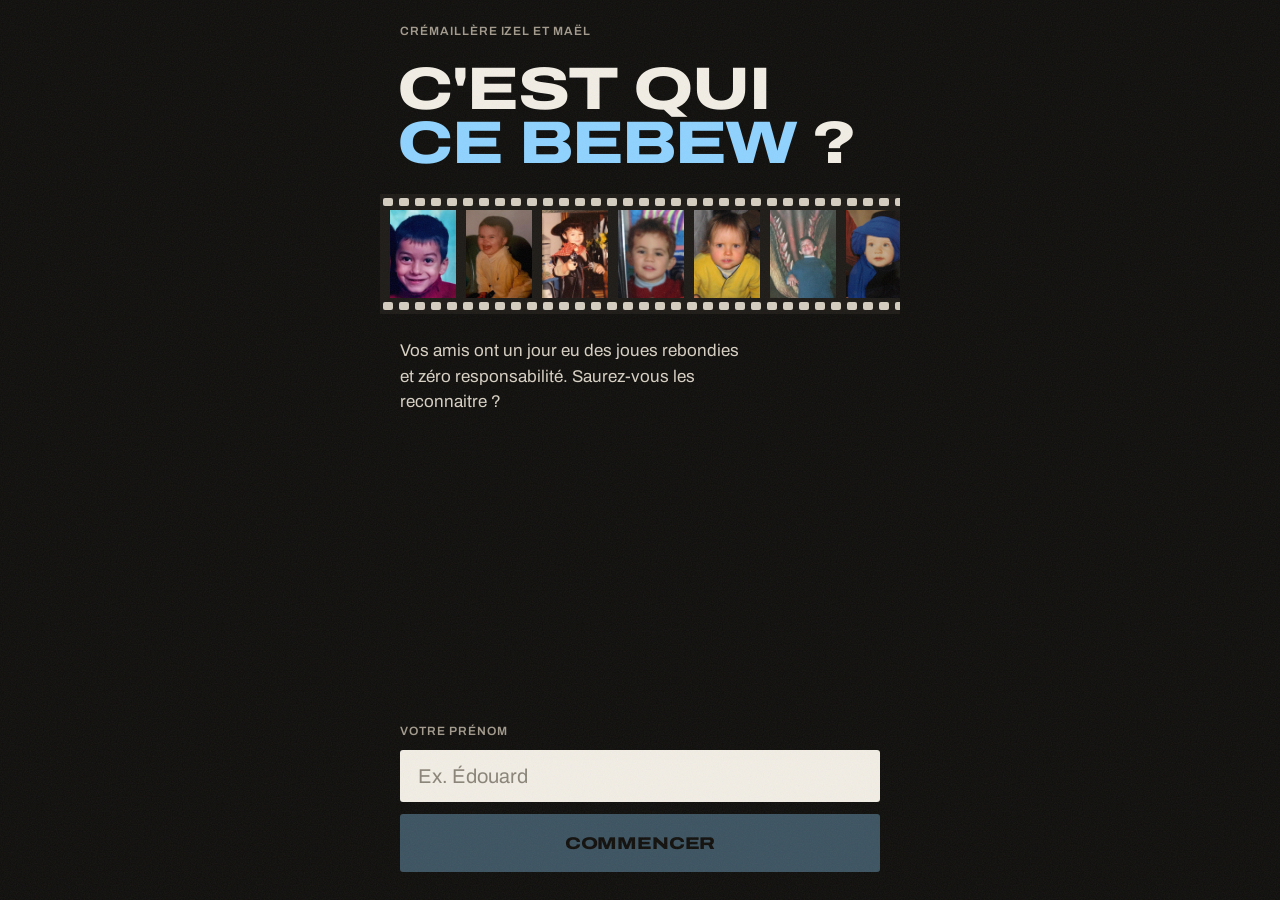
<file: index.html>
<!DOCTYPE html>
<html lang="fr">
<head>
<meta charset="utf-8">
<meta name="viewport" content="width=device-width, initial-scale=1, viewport-fit=cover">
<meta name="theme-color" content="#0F0E0C">
<title>C'est qui ce bebew ?</title>
<meta name="description" content="Le jeu de la crémaillère : retrouvez qui se cache derrière chaque photo de bébé.">
<link rel="preconnect" href="https://fonts.googleapis.com">
<link rel="preconnect" href="https://fonts.gstatic.com" crossorigin>
<link href="https://fonts.googleapis.com/css2?family=Archivo:wdth,wght@62..125,400..800&family=Caveat:wght@700&display=swap" rel="stylesheet">
<link rel="stylesheet" href="theme.css">
<style>
.app { min-height: 100vh; min-height: 100dvh; max-width: 520px; margin: 0 auto; display: flex; flex-direction: column; }
.title { margin: 0; font-stretch: 125%; font-weight: 800; line-height: .9; letter-spacing: -.03em; text-transform: uppercase; }
.title em { font-style: normal; color: var(--glow); }

/* Accueil */
.home { flex: 1; display: flex; flex-direction: column; gap: 24px; padding: 24px 20px calc(28px + env(safe-area-inset-bottom)); overflow: hidden; }
.home .title { font-size: clamp(36px, 11.2vw, 60px); margin-left: -3px; }
.bandeau { margin: 0 -20px; overflow: hidden; }
.bandeau .strip { display: flex; gap: 10px; padding: 16px 10px; width: max-content; animation: marq 70s linear infinite; }
.bandeau .fr { width: 66px; aspect-ratio: 3 / 4; background: #2A2620 center / cover no-repeat; }
.lead { margin: 0; font-size: 17px; line-height: 1.5; color: var(--soft); max-width: 34ch; }
.form { display: flex; flex-direction: column; gap: 12px; margin-top: auto; }
.form label { font-size: 12px; font-weight: 600; letter-spacing: .08em; text-transform: uppercase; color: var(--muted); }
.form input { font: inherit; font-size: 20px; padding: 15px 18px; border: 0; border-radius: 3px; background: var(--print); color: var(--ink); outline: none; width: 100%; }
.form input::placeholder { color: #8A8478; }
.form input:focus { box-shadow: 0 0 0 3px var(--glow); }

/* Planche */
.game { display: flex; flex-direction: column; flex: 1; }
.ghead { padding: 22px 18px 4px; }
.ghead .title { font-size: 34px; margin: 12px 0 0 -2px; }
.bar { position: sticky; top: 0; z-index: 5; background: var(--film); padding: 10px 18px; display: grid; grid-template-columns: minmax(0, 1fr) auto; gap: 12px; align-items: center; border-bottom: 1px solid #2A2620; }
.mini { display: flex; gap: 3px; padding: 14px 4px; }
.mini::before, .mini::after { height: 8px; background-size: 12px 8px; }
.mini::before { top: 2px; } .mini::after { bottom: 2px; }
.mini i { flex: 1; height: 14px; background: #2E2A24; transition: background .3s, box-shadow .3s; }
.mini i.on { background: linear-gradient(#D6F0FF, var(--glow)); box-shadow: 0 0 6px rgba(80, 175, 255, .6); }
.count { display: flex; align-items: baseline; gap: 4px; }
.count .seg { font-size: 26px; }
.count .of { font-size: 15px; font-weight: 600; color: var(--muted); }
.grid { display: grid; grid-template-columns: repeat(3, minmax(0, 1fr)); gap: 22px 12px; padding: 18px 16px 130px; }
.tile { position: relative; display: block; width: 100%; padding: 0; text-align: left; }
.tile .print { transition: transform .2s; }
.tile:active .print { transform: rotate(var(--r)) scale(.97); }
.tile.on .print { outline: 2px solid var(--glow); outline-offset: 3px; }
.num { position: absolute; top: 5px; right: 5px; font-size: 11px; padding: 3px 4px 2px; background: rgba(15, 14, 12, .78); border-radius: 2px; }
.tile .tape { position: absolute; left: -4px; right: -4px; bottom: -9px; font-size: 19px; padding: 4px 6px 3px; animation: stick .25s ease-out; }
@keyframes stick { from { opacity: 0; transform: rotate(var(--t)) translateY(-6px) scale(1.08); } }
.dock { position: fixed; left: 0; right: 0; bottom: 0; z-index: 6; padding: 28px 16px calc(16px + env(safe-area-inset-bottom)); background: linear-gradient(to top, var(--film) 62%, rgba(15, 14, 12, 0)); }
.dock > div { max-width: 488px; margin: 0 auto; }
.dock .btn { background: rgba(15, 14, 12, .9); color: var(--glow); box-shadow: inset 0 0 0 2px var(--glow); transition: background .3s, color .3s, box-shadow .3s; }
.dock .btn.ready { background: var(--glow); color: var(--ink); box-shadow: 0 0 26px rgba(80, 175, 255, .35); }

/* Tirage développé */
.done { flex: 1; display: flex; flex-direction: column; padding: 24px 18px calc(24px + env(safe-area-inset-bottom)); overflow: hidden; }
.neg { margin: auto -30px; transform: rotate(-3deg); }
.neg .edge { display: flex; gap: 46px; padding: 0 0 6px 24px; }
.neg .row { display: flex; align-items: center; gap: 10px; padding: 0 14px; }
.frame { flex: none; width: 300px; height: 226px; position: relative; display: grid; place-items: center; background: radial-gradient(120% 90% at 50% 45%, #2C251C, #120F0C); animation: develop 1.6s ease-out both; }
.frame.ghost { width: 60px; background: #191612; animation: none; }
.score { font-size: 132px; line-height: 1; animation: burn 1.2s .9s steps(1, end) both; }
.score small { font-family: 'Archivo', sans-serif; font-size: 22px; font-weight: 600; color: var(--print); text-shadow: none; letter-spacing: 0; margin-left: 6px; }
.frame .grease { left: -10px; top: 50%; width: calc(100% + 20px); aspect-ratio: 2 / 1; transform: translateY(-50%); --sw: 3; --delay: 1.9s; }
.frame .scrawl { right: 40px; bottom: -66px; font-size: 32px; animation: burn .4s 2.8s both; }
.frame .scrawl.long { right: 10px; font-size: 27px; }
/* « Brillant », écrit au stylo à paillettes */
.frame .scrawl.glitter { color: transparent; background: linear-gradient(110deg, #B8860B, #FFE58A 18%, #FFFBE6 26%, #D4A017 40%, #FFE58A 55%, #FFFFFF 61%, #C9971C 76%, #FFE58A); background-size: 250% 100%; -webkit-background-clip: text; background-clip: text; filter: drop-shadow(0 0 6px rgba(255, 214, 90, .6)); animation: burn .4s 2.8s both, shine 2.2s linear 3.2s infinite; overflow: visible; }
.frame .scrawl.glitter::before, .frame .scrawl.glitter::after { content: '✦'; position: absolute; color: #FFF3B0; -webkit-text-fill-color: #FFF3B0; font-size: .5em; animation: twinkle 1.4s ease-in-out 3s infinite; }
.frame .scrawl.glitter::before { left: -.5em; top: -.1em; }
.frame .scrawl.glitter::after { right: -.6em; bottom: .1em; animation-delay: 3.7s; }
@keyframes shine { to { background-position: -250% 0; } }
@keyframes twinkle { 0%, 100% { opacity: 0; transform: scale(.4); } 50% { opacity: 1; transform: scale(1); } }
.say h2 { margin: 0 0 12px -1px; font-stretch: 125%; font-weight: 800; font-size: 34px; line-height: .95; letter-spacing: -.03em; text-transform: uppercase; text-wrap: balance; }
.say p { margin: 0; font-size: 17px; line-height: 1.5; color: var(--soft); max-width: 34ch; }
.foot[hidden] { display: none; }
.foot { margin-top: 28px; padding-top: 14px; border-top: 1px solid rgba(242, 238, 229, .18); display: flex; justify-content: space-between; align-items: center; gap: 12px; font-size: 15px; color: var(--muted); }

/* Choix du prénom */
.sheet-wrap { position: fixed; inset: 0; z-index: 20; display: flex; flex-direction: column; justify-content: flex-end; }
.veil { position: absolute; inset: 0; background: rgba(0, 0, 0, .62); }
.sheet { position: relative; max-width: 520px; width: 100%; margin: 0 auto; background: var(--base); max-height: 84vh; max-height: 84dvh; display: flex; flex-direction: column; border-radius: 14px 14px 0 0; box-shadow: 0 -12px 40px rgba(0, 0, 0, .6); animation: rise .25s ease-out; }
@keyframes rise { from { transform: translateY(24px); opacity: 0; } }
.sheet-head { display: flex; gap: 16px; align-items: center; padding: 18px 16px 16px; border-bottom: 1px solid #2E2A24; }
.sheet-head .print { width: 86px; flex: none; --r: -2deg; }
.sheet-title { flex: 1; display: flex; flex-direction: column; gap: 6px; min-width: 0; }
.sheet-title strong { font-stretch: 125%; font-weight: 800; font-size: 22px; line-height: .95; letter-spacing: -.02em; text-transform: uppercase; }
.close { width: 44px; height: 44px; flex: none; align-self: flex-start; border-radius: 50%; box-shadow: inset 0 0 0 1.5px rgba(242, 238, 229, .4); font-size: 22px; line-height: 1; }
.opts { overflow-y: auto; padding: 12px 14px calc(16px + env(safe-area-inset-bottom)); display: grid; grid-template-columns: repeat(2, minmax(0, 1fr)); gap: 8px; }
.opt { min-height: 52px; text-align: left; padding: 9px 14px; border-radius: 3px; background: var(--cell); font-size: 17px; font-weight: 600; display: flex; flex-direction: column; justify-content: center; gap: 2px; min-width: 0; }
.opt b { font-weight: 600; overflow-wrap: anywhere; }
.opt small { font-size: 12px; font-weight: 500; color: var(--muted); }
.opt.cur { background: var(--glow); color: var(--ink); }
.opt.cur small { color: var(--ink); opacity: .75; }
.opt.used { background: transparent; box-shadow: inset 0 0 0 1px #3A352D; color: #8C8579; }
.unset { grid-column: 1 / -1; min-height: 48px; font-size: 15px; color: var(--muted); text-decoration: underline; }

/* Confirmation */
.modal { position: fixed; inset: 0; z-index: 30; background: rgba(0, 0, 0, .7); display: flex; align-items: center; justify-content: center; padding: 24px; }
.card { background: var(--base); max-width: 420px; width: 100%; padding: 24px; border-radius: 4px; display: flex; flex-direction: column; gap: 14px; box-shadow: 0 0 0 1px #2E2A24, 0 24px 48px rgba(0, 0, 0, .6); }
.card strong { font-stretch: 125%; font-weight: 800; font-size: 26px; line-height: .95; letter-spacing: -.02em; text-transform: uppercase; }
.card p { margin: 0; font-size: 16px; line-height: 1.5; color: var(--soft); }
.card-btns { display: grid; grid-template-columns: 1fr 1fr; gap: 8px; }
.card-btns button { min-height: 52px; border-radius: 3px; font-size: 16px; font-weight: 700; }
.b-back { box-shadow: inset 0 0 0 1.5px rgba(242, 238, 229, .45); }
.b-ok { background: var(--glow); color: var(--ink); }
</style>
</head>
<body>
<main class="app" id="app"></main>
<div id="layer"></div>

<script src="config.js"></script>
<script src="shared.js"></script>
<script>
const { esc, shuffled, publishScore, loadConfetti } = Shared;
const BEBES = window.BEBES;
const TOTAL = BEBES.length;
// ORDER[position affichée] = index du bébé dans la config
const ORDER = shuffled(TOTAL, window.MELANGE || 0);
const SORTED = BEBES.map((b, i) => ({ n: b.prenom, i })).sort((a, b) => a.n.localeCompare(b.n, 'fr'));
const KEY = 'bebes_session_' + window.CANAL;
const bg = i => `url('${encodeURI(BEBES[i].photo).replace(/'/g, '%27')}')`;
const pad = n => String(n).padStart(2, '0');
const TILT = [-1.6, 1.1, -.7, 1.4, -1.2, .6];
const tilt = p => TILT[p % TILT.length];
const CIRCLE = 'M30 18 C 80 2, 168 4, 190 34 C 206 62, 170 94, 104 96 C 40 98, 4 80, 8 52 C 12 26, 54 10, 120 8';
const MARKS = {
  circle: CIRCLE,
  cross: 'M40 14 L 160 88 M 156 10 L 44 90',
  claws: 'M58 10 C 76 38, 92 64, 110 92 M 92 6 C 110 34, 126 60, 142 88 M 126 4 C 144 32, 158 56, 174 84',
};

let S = { screen: 'home', player: '', assign: {}, score: 0, entry: null, sent: false, at: 0 };
let active = null;

try {
  const saved = JSON.parse(localStorage.getItem(KEY) || 'null');
  if (saved && saved.total === TOTAL) S = { ...S, ...saved };
} catch (e) {}

function save() {
  try { localStorage.setItem(KEY, JSON.stringify({ ...S, total: TOTAL })); } catch (e) {}
}
function set(patch) { S = { ...S, ...patch }; save(); }

const app = document.getElementById('app');
const layer = document.getElementById('layer');

// ── Écrans ─────────────────────────────────────────────
function render() {
  window.scrollTo(0, 0);
  if (S.screen === 'home') renderHome();
  else if (S.screen === 'game') renderGame();
  else renderDone();
}

function renderHome() {
  const vues = ORDER.map(bi => `<span class="fr" style="background-image:${bg(bi)}"></span>`).join('');
  app.innerHTML = `
  <div class="home">
    <div class="meta"><span>Crémaillère Izel et Maël</span></div>
    <h1 class="title">C'est qui<br><em>ce&nbsp;bebew</em>&nbsp;?</h1>
    <div class="bandeau" aria-hidden="true"><div class="strip">${vues}${vues}</div></div>
    <p class="lead">Vos amis ont un jour eu des joues rebondies et zéro responsabilité. <span style="white-space:nowrap">Saurez-vous</span> les reconnaitre&nbsp;?</p>
    <form class="form" id="f">
      <label for="name">Votre prénom</label>
      <input id="name" autocomplete="given-name" maxlength="40" placeholder="Ex. Édouard">
      <button class="btn" id="go" disabled>Commencer</button>
    </form>
  </div>`;
  const input = app.querySelector('#name'), go = app.querySelector('#go');
  input.value = S.player;
  const sync = () => { go.disabled = !input.value.trim(); };
  sync();
  input.oninput = () => { S.player = input.value; sync(); };
  app.querySelector('#f').onsubmit = e => {
    e.preventDefault();
    const name = input.value.trim();
    if (!name) return;
    input.blur();
    set({ player: name, screen: 'game' });
    render();
  };
}

function renderGame() {
  app.innerHTML = `
  <div class="game">
    <header class="ghead">
      <div class="meta"><span>Planche de ${esc(S.player)}</span><span>${TOTAL} poses</span></div>
      <h1 class="title">C'est qui<br><em>ce&nbsp;bebew</em>&nbsp;?</h1>
    </header>
    <div class="bar">
      <div class="strip mini" id="mini" aria-hidden="true">${'<i></i>'.repeat(TOTAL)}</div>
      <div class="count" aria-label="Photos nommées"><span class="seg" id="cnt">00</span><span class="of">/${TOTAL}</span></div>
    </div>
    <div class="grid">
      ${ORDER.map((bi, p) => `
        <button class="tile" data-p="${p}" aria-label="Photo ${p + 1}">
          <div class="print" style="--r:${tilt(p)}deg"><div class="img" style="background-image:${bg(bi)}"><span class="seg num">${pad(p + 1)}</span></div></div>
          <span class="tape hand" style="--t:${p % 2 ? 2 : -2.5}deg" hidden></span>
        </button>`).join('')}
    </div>
    <div class="dock"><div><button class="btn" id="submit"></button></div></div>
  </div>`;
  app.querySelectorAll('.tile').forEach(t => { t.onclick = () => openSheet(+t.dataset.p); });
  app.querySelector('#submit').onclick = openConfirm;
  updateGame();
}

function updateGame() {
  const done = Object.keys(S.assign).length;
  const missing = TOTAL - done;
  app.querySelector('#cnt').textContent = pad(done);
  app.querySelectorAll('#mini i').forEach((f, i) => f.classList.toggle('on', i < done));
  app.querySelectorAll('.tile').forEach(t => {
    const p = +t.dataset.p, tape = t.querySelector('.tape');
    const has = S.assign[p] !== undefined;
    tape.hidden = !has;
    tape.textContent = has ? BEBES[S.assign[p]].prenom : '';
    t.setAttribute('aria-label', `Photo ${p + 1}${has ? ', ' + BEBES[S.assign[p]].prenom : ''}`);
    t.classList.toggle('on', active === p);
  });
  const btn = app.querySelector('#submit');
  btn.innerHTML = missing ? `Faire développer <small>${missing} sans nom</small>` : 'Faire développer';
  btn.classList.toggle('ready', !missing);
}

function renderDone() {
  const v = verdict(S.score);
  const at = S.at ? new Date(S.at).toLocaleTimeString('fr-FR', { hour: '2-digit', minute: '2-digit' }) : '';
  const s = S.score;
  // Score secret : même les marquages de la pellicule (qui reprennent le score) sont masqués.
  const edge = v.secret ? ['??A', '??', '??A', '??', '??A'] : [`${s ? s - 1 : 0}A`, s, `${s}A`, s + 1, `${s + 1}A`];
  app.innerHTML = `
  <div class="done">
    <div class="meta"><span>Tirage de ${esc(S.player)}</span><span>${at ? 'Développé à ' + at : ''}</span></div>
    <div class="neg" aria-hidden="true">
      <div class="edge">${edge.map(e => `<span>▸ ${e}</span>`).join('')}</div>
      <div class="strip"><div class="row">
        <div class="frame ghost"></div>
        <div class="frame">
          <span class="seg score">${v.secret ? '--' : `${pad(s)}<small>/${TOTAL}</small>`}</span>
          ${v.mark ? `<svg class="grease" viewBox="0 0 200 100"><path pathLength="1" d="${MARKS[v.mark]}"/></svg>` : ''}
          <span class="scrawl hand${v.glitter ? ' glitter' : ''}${v.word.length > 12 ? ' long' : ''}">${v.word}</span>
        </div>
        <div class="frame ghost"></div>
      </div></div>
    </div>
    <section class="say">
      <h2>${v.title}</h2>
      <p>${v.secret ? '' : `Votre score : ${s} sur ${TOTAL}. `}${v.text}</p>
      <div class="foot" id="foot" role="status"><span>Envoi de votre tirage vers l’écran…</span><span class="rec blink"></span></div>
    </section>
  </div>`;
  updateFoot();
  if (v.secret) confettis();
}

// Confettis du Ballon d'Or, lancés juste après l'allumage de l'afficheur.
function confettis() {
  const opts = { colors: ['#8FD3FF', '#E3342F', '#F2EEE5', '#E4D6B4', '#FFD45A'], disableForReducedMotion: true };
  loadConfetti().then(confetti => {
    setTimeout(() => {
      confetti({ ...opts, particleCount: 90, angle: 60, spread: 70, origin: { x: 0, y: .7 } });
      confetti({ ...opts, particleCount: 90, angle: 120, spread: 70, origin: { x: 1, y: .7 } });
    }, 1900);
    setTimeout(() => confetti({ ...opts, particleCount: 140, spread: 110, startVelocity: 38, origin: { y: .35 } }), 2600);
  }).catch(() => {});
}

function updateFoot() {
  // Visible seulement pendant l'envoi : il disparaît une fois le score parti.
  const el = document.getElementById('foot');
  if (el) el.hidden = S.sent;
}

// Paliers en points (18, 14, 7), quel que soit le nombre de photos.
// secret : le score n'est pas affiché (gardé pour la révélation du gagnant).
function verdict(s) {
  const atLeast = n => s >= n;
  if (atLeast(18)) return { title: 'Ballon d’Or !', text: 'Pensez à consulter. On garde votre score secret pour le moment… 🤫', mark: '', word: 'Back to Back to Back', secret: true };
  if (atLeast(14)) return { title: 'Ma STAR ⭐', text: 'À la limite de la perfection.', mark: 'circle', word: 'Brillant', glitter: true };
  if (atLeast(7)) return { title: 'Pétard !', text: 'Tié un tigre !', mark: 'claws', word: 'RRRrrr' };
  if (s > 0) return { title: 'Miskina.', text: 'Il y a eu du hasard. Beaucoup de hasard. Vos amis vous remercient de ne pas les avoir reconnus.', mark: 'cross', word: 'À jeter' };
  return { title: 'Guez', text: 'Rien n’est sorti. Statistiquement, c’est presque un exploit. Bravo, d’une certaine manière.', mark: 'cross', word: 'Rien à tirer' };
}

// ── Choix du prénom (bottom sheet) ─────────────────────
function closeLayer() {
  layer.innerHTML = '';
  document.body.style.overflow = '';
}

function openSheet(p) {
  active = p;
  const byName = {};
  Object.entries(S.assign).forEach(([pos, n]) => { byName[n] = +pos; });
  const has = S.assign[p] !== undefined;
  layer.innerHTML = `
  <div class="sheet-wrap">
    <div class="veil" data-close></div>
    <div class="sheet" role="dialog" aria-modal="true" aria-label="Choisir un prénom pour la photo ${p + 1}">
      <div class="sheet-head">
        <div class="print"><div class="img" style="background-image:${bg(ORDER[p])}"></div></div>
        <div class="sheet-title">
          <span class="meta"><span>Photo n°${p + 1}</span></span>
          <strong>C'est qui ce&nbsp;bebew&nbsp;?</strong>
        </div>
        <button class="close" data-close aria-label="Fermer">×</button>
      </div>
      <div class="opts">
        ${SORTED.map(({ n, i }) => {
          const on = byName[i];
          const cur = on === p, used = on !== undefined && !cur;
          return `<button class="opt${cur ? ' cur' : used ? ' used' : ''}" data-n="${i}">
            <b>${esc(n)}</b>${on !== undefined ? `<small>${cur ? 'Choix actuel' : 'Déjà sur la photo ' + (on + 1)}</small>` : ''}
          </button>`;
        }).join('')}
        ${has ? '<button class="unset" data-unset>Retirer le prénom</button>' : ''}
      </div>
    </div>
  </div>`;
  document.body.style.overflow = 'hidden';
  layer.querySelectorAll('[data-close]').forEach(el => { el.onclick = hideSheet; });
  layer.querySelectorAll('.opt').forEach(el => {
    el.onclick = () => {
      const ni = +el.dataset.n;
      const a = { ...S.assign };
      if (byName[ni] !== undefined) delete a[byName[ni]];
      a[p] = ni;
      set({ assign: a });
      hideSheet();
    };
  });
  const unset = layer.querySelector('[data-unset]');
  if (unset) unset.onclick = () => {
    const a = { ...S.assign };
    delete a[p];
    set({ assign: a });
    hideSheet();
  };
  updateGame();
}

function hideSheet() {
  const p = active;
  active = null;
  closeLayer();
  updateGame();
  const tile = app.querySelector(`.tile[data-p="${p}"]`);
  if (tile) tile.focus({ preventScroll: true });
}

// ── Confirmation & envoi ───────────────────────────────
function openConfirm() {
  const missing = TOTAL - Object.keys(S.assign).length;
  const title = missing ? `Il reste ${missing} bébé${missing > 1 ? 's' : ''} sans nom.` : 'Sûr de vous ?';
  const text = missing ? 'Ils compteront comme faux. Vous pouvez encore revenir en arrière.' : 'Une fois développé, impossible de changer. Pas de seconde chance.';
  layer.innerHTML = `
  <div class="modal" role="dialog" aria-modal="true" aria-labelledby="mt">
    <div class="card">
      <strong id="mt">${title}</strong>
      <p>${text}</p>
      <div class="card-btns">
        <button class="b-back" id="back">Revoir</button>
        <button class="b-ok" id="ok">Développer</button>
      </div>
    </div>
  </div>`;
  document.body.style.overflow = 'hidden';
  layer.querySelector('#back').onclick = closeLayer;
  layer.querySelector('#ok').onclick = submit;
  layer.querySelector('#ok').focus();
}

function submit() {
  const score = Object.entries(S.assign).filter(([p, n]) => ORDER[+p] === n).length;
  const id = Date.now().toString(36) + Math.random().toString(36).slice(2, 8);
  set({ screen: 'done', score, entry: { id, name: S.player.trim(), score, total: TOTAL }, sent: false, at: Date.now() });
  closeLayer();
  render();
  send();
}

// Réessaie jusqu'à ce que le score soit bien parti (wifi capricieux en soirée…).
let sending = false;
async function send(delay = 2000) {
  if (sending || S.sent || !S.entry) return;
  sending = true;
  try {
    await publishScore(S.entry);
    set({ sent: true });
    updateFoot();
  } catch (e) {
    setTimeout(() => send(Math.min(delay * 1.5, 15000)), delay);
  } finally {
    sending = false;
  }
}

render();
if (S.screen === 'done') send();
</script>
</body>
</html>
</file>
<file: theme.css>
/* Habillage commun au jeu et au classement : la planche contact.
   Chaque bébé est un tirage des années 90, le classement est la planche
   où l'on entoure au crayon gras les vues à tirer. Rien à modifier ici. */
@font-face {
  font-family: 'DSEG7';
  src: url('https://cdn.jsdelivr.net/npm/dseg@0.46.0/fonts/DSEG7-Classic/DSEG7Classic-Bold.woff2') format('woff2');
  font-display: swap;
}
:root {
  --film: #0F0E0C;    /* fond : la table du labo */
  --base: #1D1A16;    /* bande de pellicule */
  --cell: #2A2620;    /* case, bouton secondaire */
  --print: #F2EEE5;   /* papier photo */
  --ink: #15120E;
  --soft: #D8D1C4;    /* texte courant sur fond sombre */
  --muted: #A39B8D;   /* texte secondaire */
  --edge: #BFC6CC;    /* marquages de bord de pellicule */
  --glow: #8FD3FF;    /* afficheur bleu, façon magnétoscope */
  --grease: #E3342F;  /* crayon gras rouge */
  --tape: #E4D6B4;    /* ruban de masquage */
  --hole: url("data:image/svg+xml,%3Csvg xmlns='http://www.w3.org/2000/svg' width='16' height='10'%3E%3Crect x='3' y='1' width='10' height='8' rx='2' fill='%23E9E2D3'/%3E%3C/svg%3E");
  --grain: url("data:image/svg+xml,%3Csvg xmlns='http://www.w3.org/2000/svg' width='180' height='180'%3E%3Cfilter id='n'%3E%3CfeTurbulence type='fractalNoise' baseFrequency='.85' numOctaves='2' stitchTiles='stitch'/%3E%3C/filter%3E%3Crect width='100%25' height='100%25' filter='url(%23n)'/%3E%3C/svg%3E");
}
* { box-sizing: border-box; }
html, body { margin: 0; background: var(--film); color: var(--print); }
body { font-family: 'Archivo', Helvetica, sans-serif, 'Apple Color Emoji', 'Segoe UI Emoji', 'Noto Color Emoji'; -webkit-font-smoothing: antialiased; font-variant-numeric: tabular-nums; -webkit-tap-highlight-color: transparent; }
body::after { content: ''; position: fixed; inset: 0; background: var(--grain); opacity: .07; pointer-events: none; z-index: 100; }
button { font: inherit; color: inherit; border: 0; background: none; -webkit-appearance: none; appearance: none; cursor: pointer; }
::selection { background: var(--glow); color: var(--ink); }
:focus-visible { outline: 2px solid var(--glow); outline-offset: 3px; }

.wide { font-stretch: 125%; }
.seg { font-family: 'DSEG7', 'Archivo', monospace; font-weight: 700; color: var(--glow); letter-spacing: .04em; text-shadow: 0 0 2px rgba(205, 238, 255, .9), 0 0 12px rgba(80, 175, 255, .6); }
.hand { font-family: 'Caveat', cursive; font-weight: 700; }
.meta { display: flex; justify-content: space-between; gap: 12px; font-size: 12px; font-weight: 600; letter-spacing: .08em; text-transform: uppercase; color: var(--muted); }
.edge { font-stretch: 72%; font-weight: 600; font-size: 13px; letter-spacing: .08em; text-transform: uppercase; color: var(--edge); }

/* Bande de pellicule : perforations en haut et en bas */
.strip { position: relative; background: var(--base); padding: 16px 0; }
.strip::before, .strip::after { content: ''; position: absolute; left: 0; right: 0; height: 10px; background: var(--hole) repeat-x 0 0 / 16px 10px; opacity: .9; pointer-events: none; }
.strip::before { top: 3px; }
.strip::after { bottom: 3px; }

/* Tirage */
.print { background: var(--print); padding: 4px; box-shadow: 0 10px 20px rgba(0, 0, 0, .55); transform: rotate(var(--r, 0deg)); }
.print .img { position: relative; aspect-ratio: 3 / 4; background: #2A2620 center / cover no-repeat; }

/* Ruban de masquage, écrit au feutre */
.tape { background: var(--tape); color: var(--ink); line-height: 1; text-align: center; white-space: nowrap; overflow: hidden; text-overflow: ellipsis; transform: rotate(var(--t, -2deg)); box-shadow: 0 2px 4px rgba(0, 0, 0, .35); clip-path: polygon(0 8%, 3% 0, 6% 10%, 94% 4%, 97% 0, 100% 12%, 100% 90%, 97% 100%, 93% 88%, 5% 96%, 2% 100%, 0 86%); }

/* Bouton principal */
.btn { width: 100%; min-height: 58px; border-radius: 3px; background: var(--glow); color: var(--ink); display: flex; align-items: center; justify-content: center; gap: 10px; padding: 0 16px; font-stretch: 125%; font-weight: 800; font-size: 17px; letter-spacing: -.01em; text-transform: uppercase; }
.btn small { font-stretch: 100%; font-weight: 500; font-size: 14px; letter-spacing: 0; text-transform: none; opacity: .8; }
.btn:disabled { opacity: .35; cursor: default; }
.btn:not(:disabled):active { transform: translateY(1px); }

/* Traits de crayon gras qui se dessinent (pathLength="1" sur chaque path) */
.grease { position: absolute; overflow: visible; pointer-events: none; z-index: 3; }
.grease path { fill: none; stroke: var(--grease); stroke-width: var(--sw, 5); stroke-linecap: round; stroke-linejoin: round; stroke-dasharray: 1; stroke-dashoffset: 1; animation: draw 1.1s cubic-bezier(.6, 0, .2, 1) var(--delay, 0s) forwards; }
.grease.drawn path { animation: none; stroke-dashoffset: 0; }
.scrawl { position: absolute; z-index: 4; color: var(--grease); transform: rotate(-7deg); white-space: nowrap; }

.rec { width: 10px; height: 10px; border-radius: 50%; background: var(--grease); box-shadow: 0 0 10px var(--grease); flex: none; }
.rec.blink { animation: blink 1s steps(2, start) infinite; }

@keyframes draw { to { stroke-dashoffset: 0; } }
@keyframes burn { 0% { opacity: 0; } 30% { opacity: 1; } 38% { opacity: .35; } 46%, 100% { opacity: 1; } }
@keyframes develop { from { filter: brightness(0) contrast(1.4); } to { filter: none; } }
@keyframes blink { to { visibility: hidden; } }
@keyframes marq { to { transform: translateX(-50%); } }

@media (prefers-reduced-motion: reduce) {
  *, *::before, *::after { animation-duration: .01ms !important; animation-delay: 0s !important; animation-iteration-count: 1 !important; transition-duration: .01ms !important; }
}
</file>
